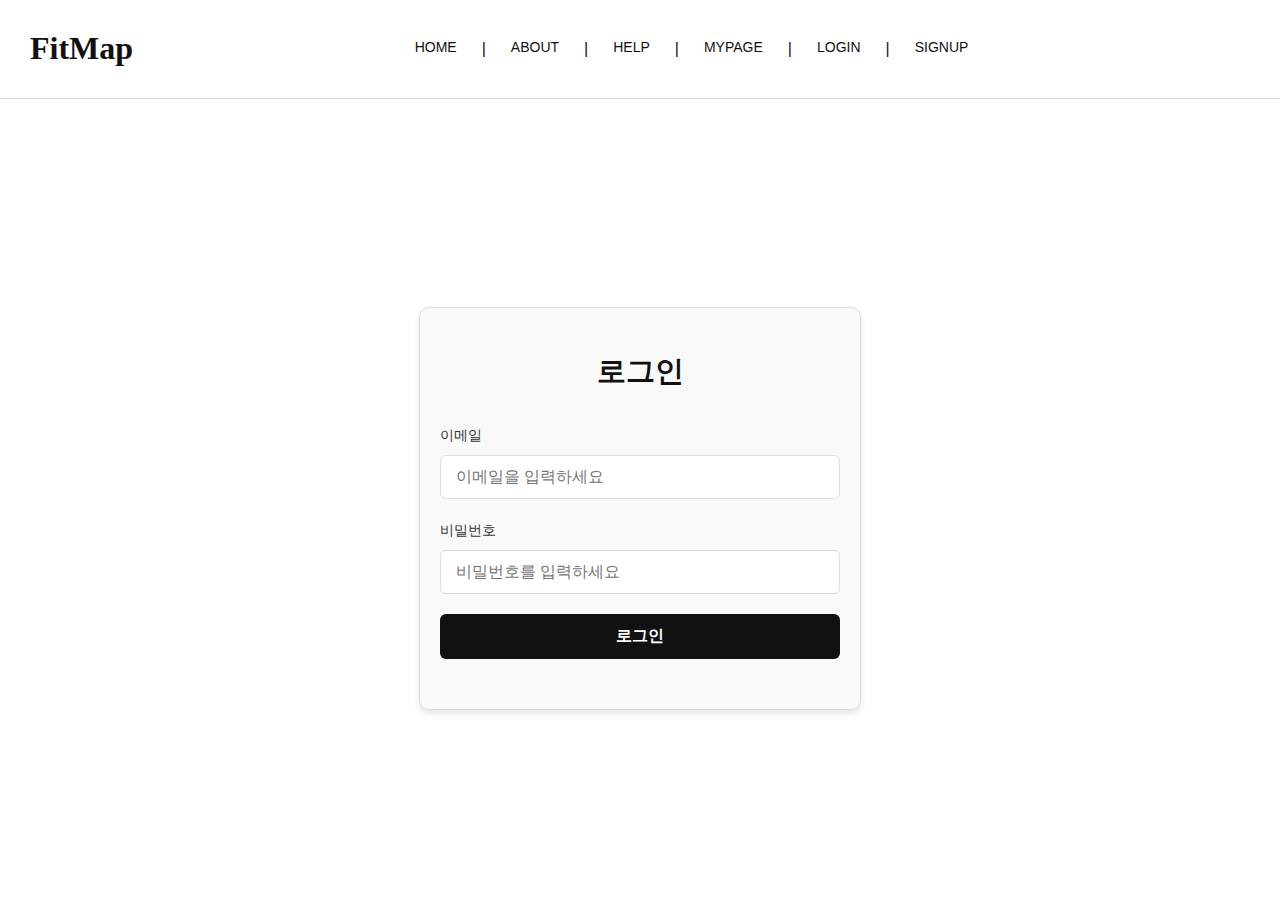
<file: fitMap/bin/main/templates/signin.html>
<!DOCTYPE html>
<html lang="ko">
<head>
    <meta charset="UTF-8">
    <meta name="viewport" content="width=device-width, initial-scale=1.0">
    <title>Login</title>
    <style>
        /* 공통 초기화 */
        body {
            font-family: 'Noto Sans KR', sans-serif;
            background-color: #ffffff;
            color: #111;
            margin: 0;
            padding: 0;
            line-height: 1.6;
        }

        h1, h2 {
            margin: 0;
        }

        a {
            text-decoration: none;
            color: inherit;
        }

        ul {
            list-style-type: none;
            padding: 0;
        }

        /* 헤더 스타일 */
        .nike-style-header {
            display: flex;
            justify-content: space-between;
            align-items: center;
            padding: 20px 30px;
            background-color: #fff;
            border-bottom: 1px solid #ddd;
            position: sticky;
            top: 0;
            z-index: 1000;
        }

        .nike-style-header h1 {
            font-family: 'Times New Roman', Times, serif;
            font-size: 2rem;
        }

        .nike-style-header .menu {
            display: flex;
            gap: 15px;
        }

        .nike-style-header .menu li {
            display: inline;
            font-size: 14px;
            text-transform: uppercase;
        }

        .nike-style-header .menu li a {
            padding: 5px 10px;
            transition: color 0.3s ease-in-out;
        }

        .nike-style-header .menu li a:hover {
            color: #ff0000;
        }

        /* 로그인 폼 스타일 */
        .login-container {
            display: flex;
            justify-content: center;
            align-items: center;
            height: calc(100vh - 80px); /* 헤더 제외한 전체 영역 */
        }

        .login-box {
            background-color: #f9f9f9;
            border: 1px solid #ddd;
            padding: 40px 20px;
            border-radius: 10px;
            box-shadow: 0 4px 6px rgba(0, 0, 0, 0.1);
            width: 100%;
            max-width: 400px;
            text-align: center;
        }

        .login-box h2 {
            font-size: 1.8rem;
            margin-bottom: 30px;
        }

        /* 입력 필드 공통 스타일 */
        .form-group {
            display: flex;
            flex-direction: column;
            align-items: flex-start;
            margin-bottom: 20px;
            width: 100%;
        }

        .form-group label {
            font-size: 0.9rem;
            margin-bottom: 8px;
            color: #333;
            text-align: left;
        }

        .form-group input {
            width: 100%;
            padding: 12px 15px;
            font-size: 1rem;
            border: 1px solid #ddd;
            border-radius: 6px;
            transition: border-color 0.3s ease;
            box-sizing: border-box;
        }

        .form-group input:focus {
            border-color: #333;
            outline: none;
        }

        /* 버튼 스타일 */
        .login-box button {
            width: 100%;
            padding: 12px;
            font-size: 1rem;
            font-weight: bold;
            color: #fff;
            background-color: #111;
            border: none;
            border-radius: 6px;
            cursor: pointer;
            transition: background-color 0.3s ease, transform 0.2s ease;
        }

        .login-box button:hover {
            background-color: #333;
            transform: scale(1.02);
        }

        /* 에러 메시지 */
        .login-box .error {
            color: #e63946;
            font-size: 0.9rem;
            margin-top: 10px;
        }
    </style>
</head>
<body>
    <!-- 헤더 -->
    <header class="nike-style-header">
        <h1>FitMap</h1>
        <nav>
            <ul class="menu">
                <li><a href="/">HOME</a></li>|
                <li><a href="/about">About</a></li>|
                <li><a href="/help">HELP</a></li>|
                <li><a href="/mypage">Mypage</a></li>|
                <li><a href="/signin">Login</a></li>|
                <li><a href="/signup">Signup</a></li>
            </ul>
        </nav>
        <div class="icons">
            <!-- <a href="/mypage" class="icon">👤</a>
            <a href="/cart" class="icon">🛒</a> -->
        </div>
    </header>

    <!-- 로그인 폼 -->
    <div class="login-container">
        <div class="login-box">
            <h2>로그인</h2>
            <form id="signinForm">
                <div class="form-group">
                    <label for="email">이메일</label>
                    <input type="email" id="email" name="email" placeholder="이메일을 입력하세요" required>
                </div>
                <div class="form-group">
                    <label for="password">비밀번호</label>
                    <input type="password" id="password" name="password" placeholder="비밀번호를 입력하세요" required>
                </div>
                <button type="submit">로그인</button>
            </form>
            <div class="error" id="error-message"></div>
        </div>
    </div>

    <script>
        document.getElementById("signinForm").addEventListener("submit", function(event) {
            event.preventDefault();

            const email = document.getElementById("email").value;
            const password = document.getElementById("password").value;

            fetch('/signin', {
                method: 'POST',
                headers: { 'Content-Type': 'application/json' },
                body: JSON.stringify({ email, password }),
            })
            .then(response => response.json())
            .then(data => {
                if (data.username) {
                    alert('로그인 성공!');
                    window.location.href = '/';
                } else {
                    document.getElementById("error-message").textContent = data; // 에러 메시지
                }
            })
            .catch(error => {
                document.getElementById("error-message").textContent = "서버 오류 발생: " + error;
            });
        });
    </script>
</body>
</html>
</file>
